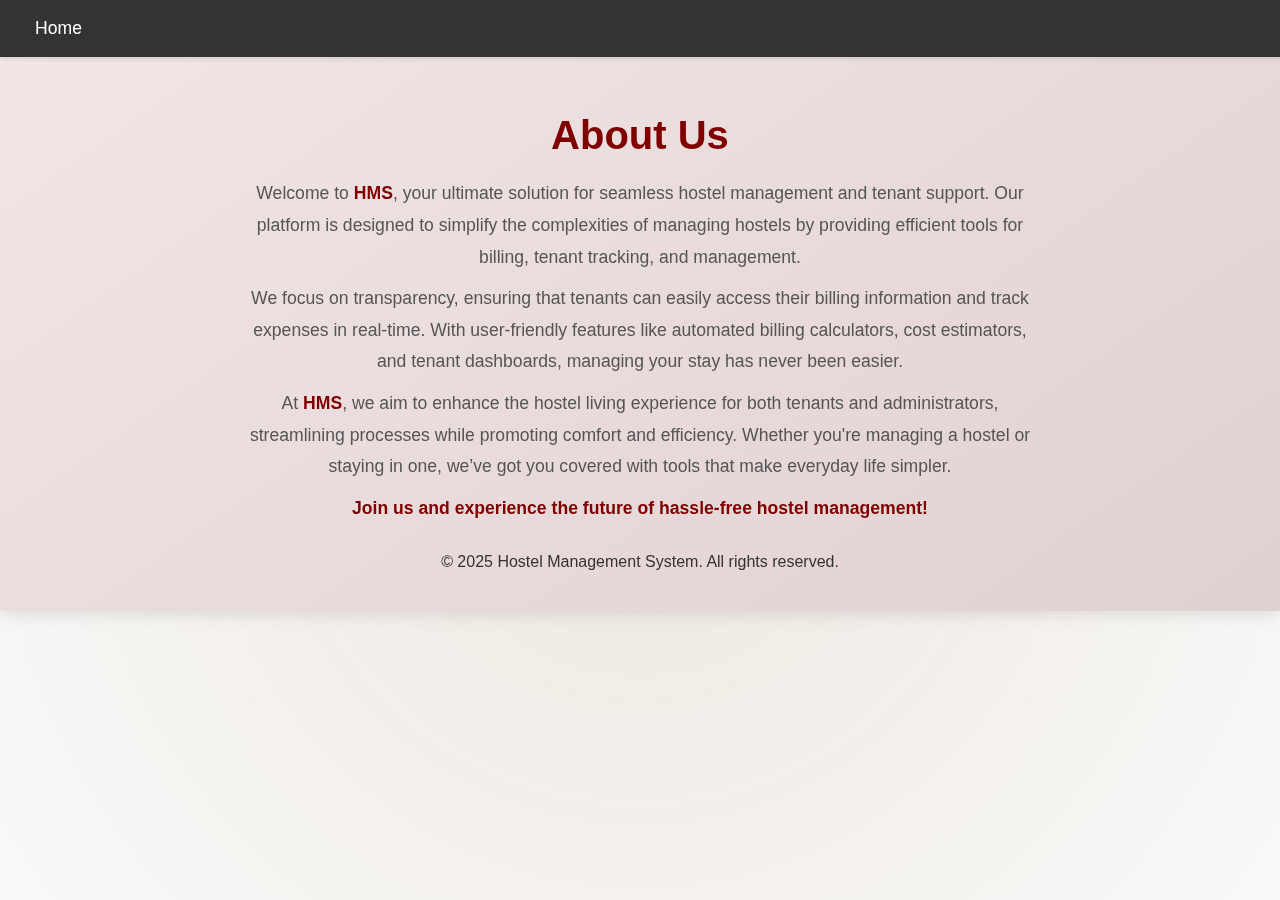
<file: about.html>
<!DOCTYPE html>
<html lang="en">
<head>
  <meta charset="UTF-8">
  <meta name="viewport" content="width=device-width, initial-scale=1.0">
  <title>Hostel Management System</title>
  <style>
    body {
      font-family: Arial, sans-serif;
      margin: 0;
      padding: 0;
      background-color: #f9f9f9;
      color: #333;
    }
    nav {
      background-color: #333;
      padding: 10px 20px;
      position: fixed;
      top: 0;
      width: 100%;
      z-index: 1000;
      box-shadow: 0 2px 4px rgba(0, 0, 0, 0.1);
    }
    nav a {
      color: #fff;
      text-decoration: none;
      font-size: 1.1rem;
      padding: 8px 15px;
      display: inline-block;
      transition: background-color 0.3s, color 0.3s;
    }
    nav a:hover {
      background-color: #555;
      border-radius: 5px;
    }
    #about {
      padding: 80px 20px 40px;
      background: linear-gradient(145deg, #f2e6e6, #e0d1d1); /* Subtle gradient */
      box-shadow: 0 4px 15px rgba(0, 0, 0, 0.1); /* Pop-up effect */
      text-align: center;
    }
    #about h2 {
      font-size: 2.5rem;
      color: #800000; /* Highlighted text color */
      margin-bottom: 20px;
    }
    #about p {
      font-size: 1.1rem;
      color: #555;
      line-height: 1.8;
      margin: 10px 0;
      max-width: 800px;
      margin-left: auto;
      margin-right: auto;
    }
    #about strong {
      color: #800000; /* Highlighted text color */
      font-weight: bold;
    }
    body::before {
      content: "";
      position: fixed;
      top: 0;
      left: 0;
      width: 100%;
      height: 100%;
      background: radial-gradient(circle, rgba(136, 80, 0, 0.1), rgba(255, 255, 255, 0));
      z-index: -1;
    }
  </style>
</head>
<body>
  <nav>
    <a href="index.html">Home</a>
  </nav>
  <section id="about">
    <h2>About Us</h2>
    <p>
      Welcome to <strong>HMS</strong>, your ultimate solution for seamless hostel management and tenant support. Our platform is designed to simplify the complexities of managing hostels by providing efficient tools for billing, tenant tracking, and management.
    </p>
    <p>
      We focus on transparency, ensuring that tenants can easily access their billing information and track expenses in real-time. With user-friendly features like automated billing calculators, cost estimators, and tenant dashboards, managing your stay has never been easier.
    </p>
    <p>
      At <strong>HMS</strong>, we aim to enhance the hostel living experience for both tenants and administrators, streamlining processes while promoting comfort and efficiency. Whether you're managing a hostel or staying in one, we’ve got you covered with tools that make everyday life simpler.
    </p>
    <p><strong>Join us and experience the future of hassle-free hostel management!</strong></p>
    <br/>

    <footer>
      &copy; 2025 Hostel Management System. All rights reserved.
    </footer>
  </section>
</body>
</html>
</file>
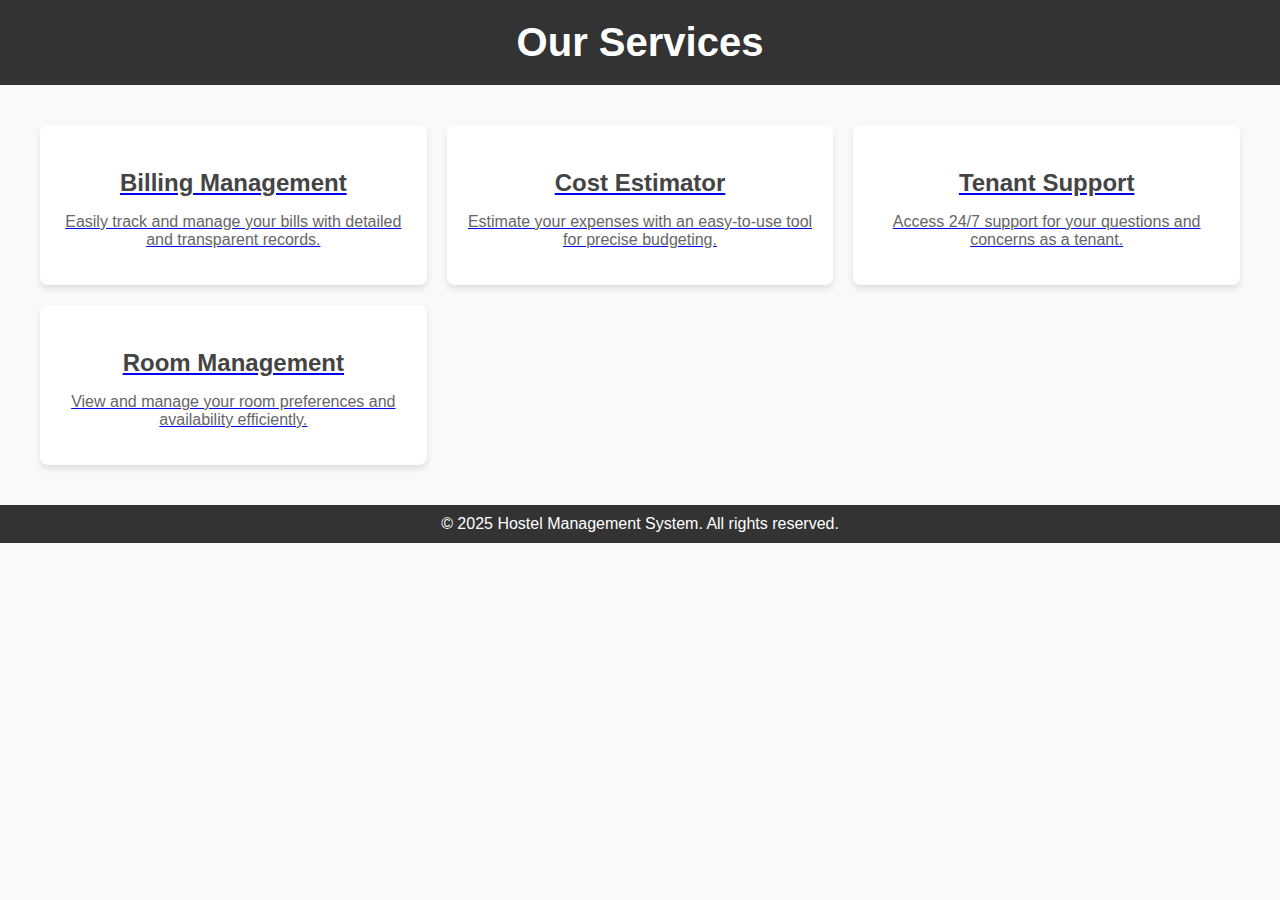
<file: services.html>
<!DOCTYPE html>
<html lang="en">
<head>
  <meta charset="UTF-8">
  <meta name="viewport" content="width=device-width, initial-scale=1.0">
  <title>Our Services</title>
  <style>
    body {
      font-family: Arial, sans-serif;
      margin: 0;
      padding: 0;
      background-color: #f9f9f9;
    }
    header {
      background-color: #333;
      color: white;
      padding: 20px 0;
      text-align: center;
    }
    h1 {
      margin: 0;
      font-size: 2.5rem;
    }
    section {
      padding: 40px 20px;
    }
    .services-container {
      max-width: 1200px;
      margin: auto;
      display: grid;
      grid-template-columns: repeat(auto-fit, minmax(300px, 1fr));
      gap: 20px;
    }
    .card {
      background-color: #fff;
      padding: 20px;
      border-radius: 8px;
      box-shadow: 0 4px 6px rgba(0, 0, 0, 0.1);
      text-align: center;
    }
    .card h3 {
      font-size: 1.5rem;
      margin-bottom: 10px;
      color: #444;
    }
    .card p {
      color: #666;
    }
    footer {
      background-color: #333;
      color: white;
      text-align: center;
      padding: 10px 0;
    }
  </style>
</head>
<body>
  <!-- Header -->
  <header>
    <h1>Our Services</h1>
  </header>

  <!-- Services Section -->
  <section>
    <div class="services-container">
      <!-- Service 1 -->
      <a href="services-section/billing-management.html" class="card">
        <h3>Billing Management</h3>
        <p>Easily track and manage your bills with detailed and transparent records.</p>
      </a>
      <!-- Service 2 -->
      <a href="cost-estimator.html" class="card">
        <h3>Cost Estimator</h3>
        <p>Estimate your expenses with an easy-to-use tool for precise budgeting.</p>
      </a>
      <!-- Service 3 -->
      <a href="services-section/support.html" class="card">
        <h3>Tenant Support</h3>
        <p>Access 24/7 support for your questions and concerns as a tenant.</p>
      </a>
      <!-- Service 4 -->
      <a href="room-management.html" class="card">
        <h3>Room Management</h3>
        <p>View and manage your room preferences and availability efficiently.</p>
      </a>
    </div>
  </section>

  <!-- Footer -->
  <footer>
    &copy; 2025 Hostel Management System. All rights reserved.
  </footer>
</body>
</html>
</file>
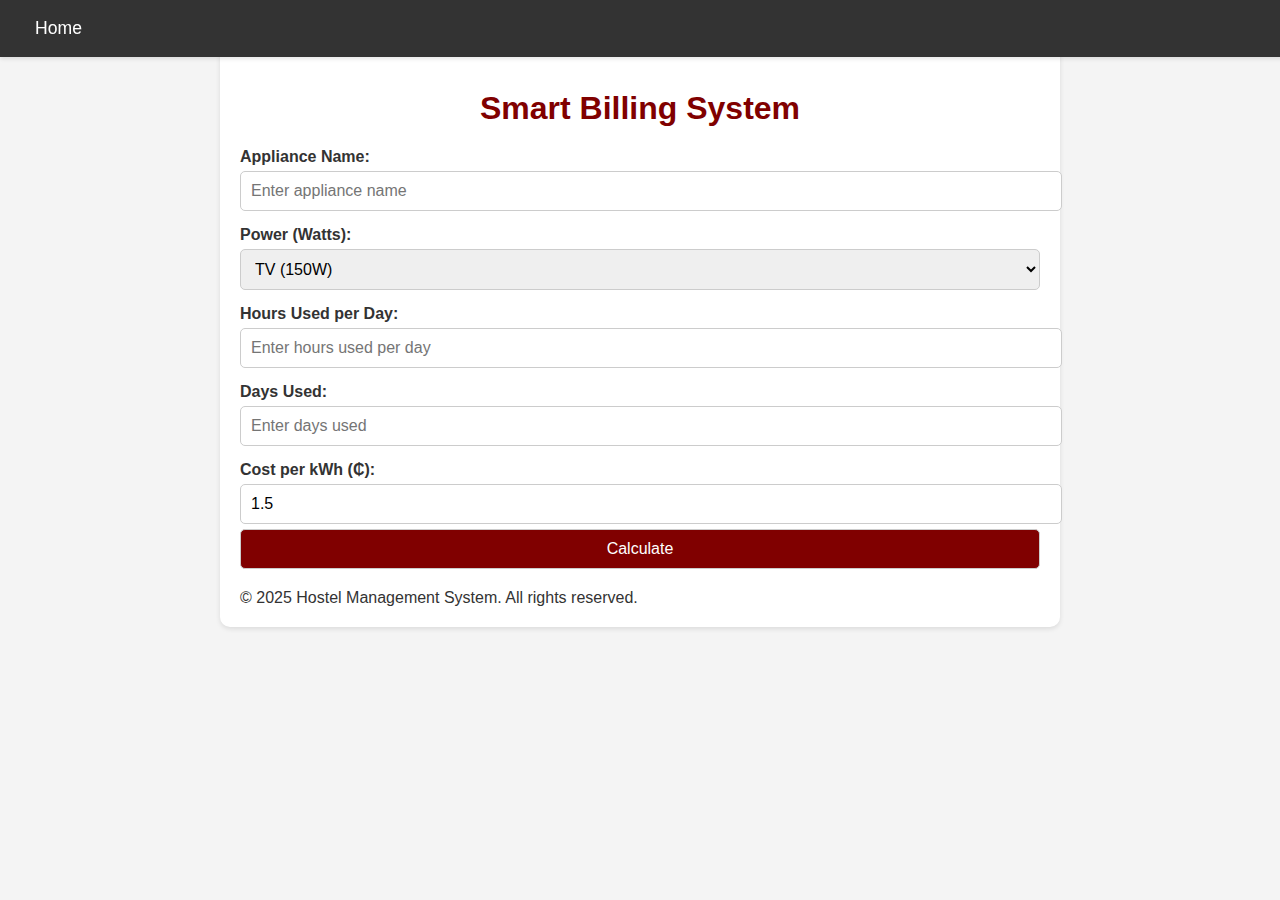
<file: smart-billing.html>
<!DOCTYPE html>
<html lang="en">
<head>
  <meta charset="UTF-8">
  <meta name="viewport" content="width=device-width, initial-scale=1.0">
  <title>Smart Billing System</title>
  <style>
    body {
      font-family: Arial, sans-serif;
      margin: 0;
      padding: 0;
      background-color: #f4f4f4;
      color: #333;
    }
    .container {
      max-width: 800px;
      margin: 20px auto;
      padding: 20px;
      background-color: #ffffff;
      border-radius: 10px;
      box-shadow: 0 2px 5px rgba(0, 0, 0, 0.1);
    }

    nav {
      background-color: #333;
      padding: 10px 20px;
      position: fixed;
      top: 0;
      width: 100%;
      z-index: 1000;
      box-shadow: 0 2px 4px rgba(0, 0, 0, 0.1);
    }
    nav a {
      color: #fff;
      text-decoration: none;
      font-size: 1.1rem;
      padding: 8px 15px;
      display: inline-block;
      transition: background-color 0.3s, color 0.3s;
    }
    nav a:hover {
      background-color: #555;
      border-radius: 5px;
    }

    h1 {
      text-align: center;
      color: #800000;
      margin-top: 50px;
    }

    label {
      font-weight: bold;
      display: block;
      margin-top: 15px;
    }
    input, select, button {
      width: 100%;
      padding: 10px;
      margin-top: 5px;
      border: 1px solid #ccc;
      border-radius: 5px;
      font-size: 16px;
    }
    button {
      background-color: #800000;
      color: white;
      cursor: pointer;
    }
    button:hover {
      background-color: #45a049;
    }
    .result {
      margin-top: 20px;
      font-size: 18px;
      color: #333;
      text-align: center;
    }
  </style>
</head>
<body>
  <nav>
    <a href="index.html">Home</a>
  </nav>

  <div class="container">
    <h1>Smart Billing System</h1>
    <form id="billingForm">
      <label for="applianceName">Appliance Name:</label>
      <input type="text" id="applianceName" placeholder="Enter appliance name" required>

      <label for="power">Power (Watts):</label>
      <select id="power">
        <option value="150">TV (150W)</option>
        <option value="300">Fridge (300W)</option>
        <option value="200">Fan (200W)</option>
        <option value="100">Light Bulb (100W)</option>
        <option value="custom">Custom</option>
      </select>
      <input type="number" id="customPower" placeholder="Enter custom power (W)" style="display: none;">

      <label for="hours">Hours Used per Day:</label>
      <input type="number" id="hours" placeholder="Enter hours used per day" required>

      <label for="days">Days Used:</label>
      <input type="number" id="days" placeholder="Enter days used" required>

      <label for="costPerKwh">Cost per kWh (₵):</label>
      <input type="number" id="costPerKwh" placeholder="Enter cost per kWh" value="1.5" required>

      <button type="button" onclick="calculateBill()">Calculate</button>
    </form>

    <div class="result" id="result">
      <!-- The result will be displayed here -->
    </div>
    <footer>
      &copy; 2025 Hostel Management System. All rights reserved.
    </footer>
  </div>

  <script>
    const powerDropdown = document.getElementById("power");
    const customPowerInput = document.getElementById("customPower");

    // Show custom power input when "Custom" is selected
    powerDropdown.addEventListener("change", () => {
      if (powerDropdown.value === "custom") {
        customPowerInput.style.display = "block";
      } else {
        customPowerInput.style.display = "none";
      }
    });

    function calculateBill() {
      const applianceName = document.getElementById("applianceName").value;
      let power = parseFloat(powerDropdown.value);
      if (powerDropdown.value === "custom") {
        power = parseFloat(customPowerInput.value);
      }

      const hours = parseFloat(document.getElementById("hours").value);
      const days = parseInt(document.getElementById("days").value);
      const costPerKwh = parseFloat(document.getElementById("costPerKwh").value);

      if (isNaN(power) || isNaN(hours) || isNaN(days) || isNaN(costPerKwh)) {
        document.getElementById("result").innerText = "Please fill out all fields correctly.";
        return;
      }

      // Calculate energy and bill
      const energyKwh = (power * hours * days) / 1000; // Convert to kWh
      const totalCost = energyKwh * costPerKwh;

      // Display the result
      document.getElementById("result").innerHTML = `
        <p><strong>Appliance:</strong> ${applianceName}</p>
        <p><strong>Energy Consumption:</strong> ${energyKwh.toFixed(2)} kWh</p>
        <p><strong>Total Cost:</strong> ₵${totalCost.toFixed(2)}</p>
      `;
    }
  </script>
</body>
</html>
</file>
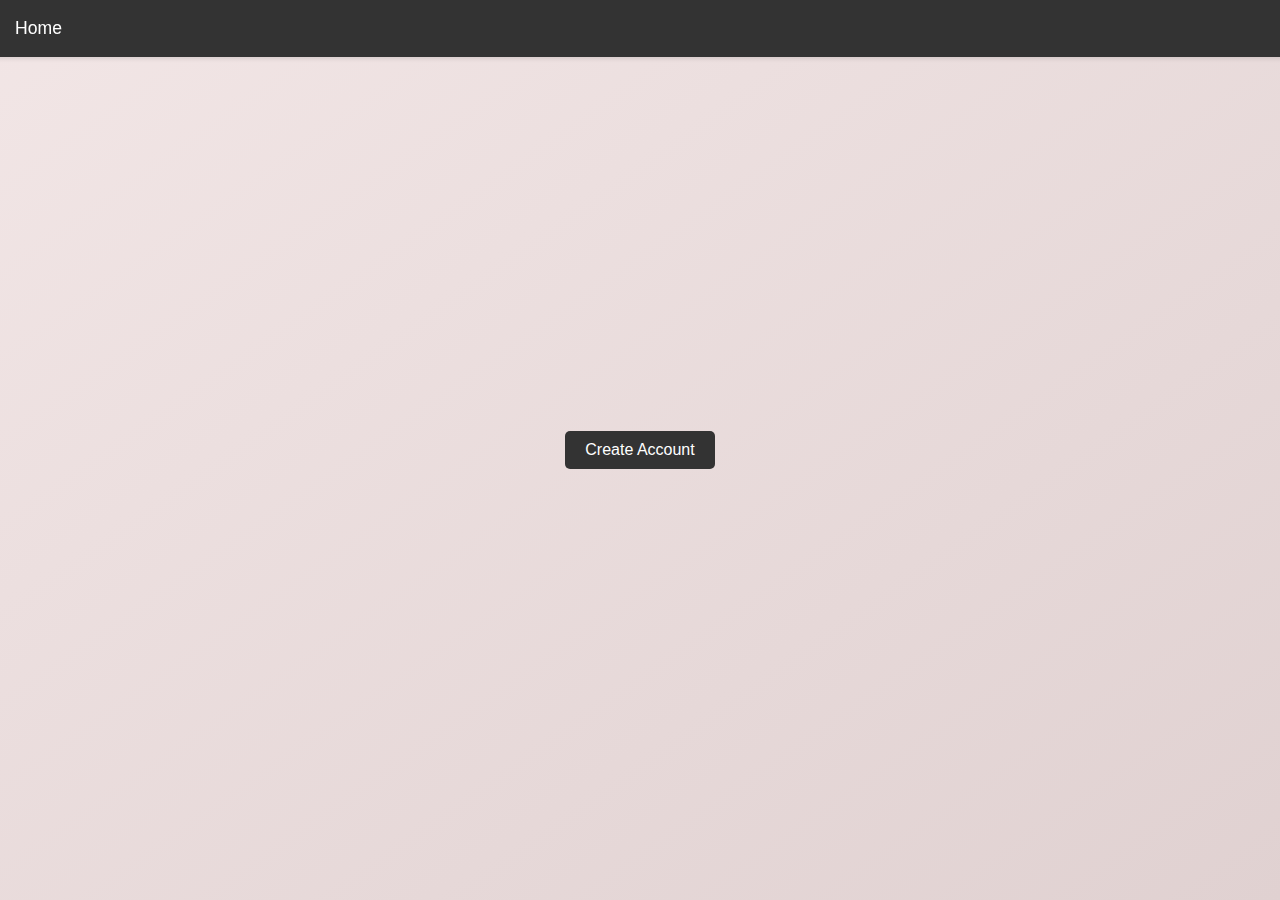
<file: account-info/account-creation.html>
<!DOCTYPE html>
<html lang="en">
<head>
  <meta charset="UTF-8">
  <meta name="viewport" content="width=device-width, initial-scale=1.0">
  <title>Account Section</title>
  <style>
    body {
      font-family: Arial, sans-serif;
      margin: 0;
      padding: 0;
      background: linear-gradient(145deg, #f2e6e6, #e0d1d1);
      display: flex;
      justify-content: center;
      align-items: center;
      height: 100vh;
    }
    .btn {
      padding: 10px 20px;
      background-color: #333;
      color: white;
      border: none;
      border-radius: 5px;
      cursor: pointer;
      font-size: 1rem;
    }
    .btn:hover {
      background-color: #0056b3;
    }
    .form-container {
      position: fixed;
      top: 50%;
      left: 50%;
      transform: translate(-50%, -50%);
      background: white;
      padding: 20px;
      border-radius: 8px;
      box-shadow: 0 4px 6px rgba(0, 0, 0, 0.1);
      display: none;
      flex-direction: column;
      gap: 15px;
      width: 300px;
    }
    .form-container label {
      font-weight: bold;
      color: #444;
    }
    .form-container input {
      padding: 10px;
      border: 1px solid #ccc;
      border-radius: 4px;
      font-size: 1rem;
      width: 100%;
      padding-left: 5px;
    }
    .form-container button {
      padding: 10px;
      background-color: #800000;
      color: white;
      border: none;
      border-radius: 5px;
      cursor: pointer;
      font-size: 1rem;
    }
    .form-container button:hover {
      background-color: #218838;
    }
    .close-btn {
      background-color: #dc3545;
      color: white;
    }
    .close-btn:hover {
      background-color: #c82333;
    }

    nav {
      background-color: #333;
      padding: 10px 20px;
      position: fixed;
      top: 0;
      width: 100%;
      z-index: 1000;
      box-shadow: 0 2px 4px rgba(0, 0, 0, 0.1);
    }
    nav a {
      color: #fff;
      text-decoration: none;
      font-size: 1.1rem;
      padding: 8px 15px;
      display: inline-block;
      transition: background-color 0.3s, color 0.3s;
    }
    nav a:hover {
      background-color: #555;
      border-radius: 5px;
    }
  </style>
</head>
<body>
  <nav>
    <a href="../index.html" id="home-nav">Home</a>
  </nav>

  <button class="btn" id="openFormBtn">Create Account</button>

  <div class="form-container" id="accountForm">
    <label for="username">Username</label>
    <input type="text" id="username" placeholder="Enter your username">
    
    <label for="email">Email</label>
    <input type="email" id="email" placeholder="Enter your email">
    
    <label for="password">Password</label>
    <input type="password" id="password" placeholder="Enter your password">
    
    <button type="submit">Submit</button>
    <button type="button" class="close-btn" id="closeFormBtn">Close</button>
  </div>

  <script>
    const openFormBtn = document.getElementById('openFormBtn');
    const closeFormBtn = document.getElementById('closeFormBtn');
    const accountForm = document.getElementById('accountForm');

    // Show the form when the "Create Account" button is clicked
    openFormBtn.addEventListener('click', () => {
      accountForm.style.display = 'flex';
    });

    // Hide the form when the "Close" button is clicked
    closeFormBtn.addEventListener('click', () => {
      accountForm.style.display = 'none';
    });
  </script>

</body>
</html>
</file>
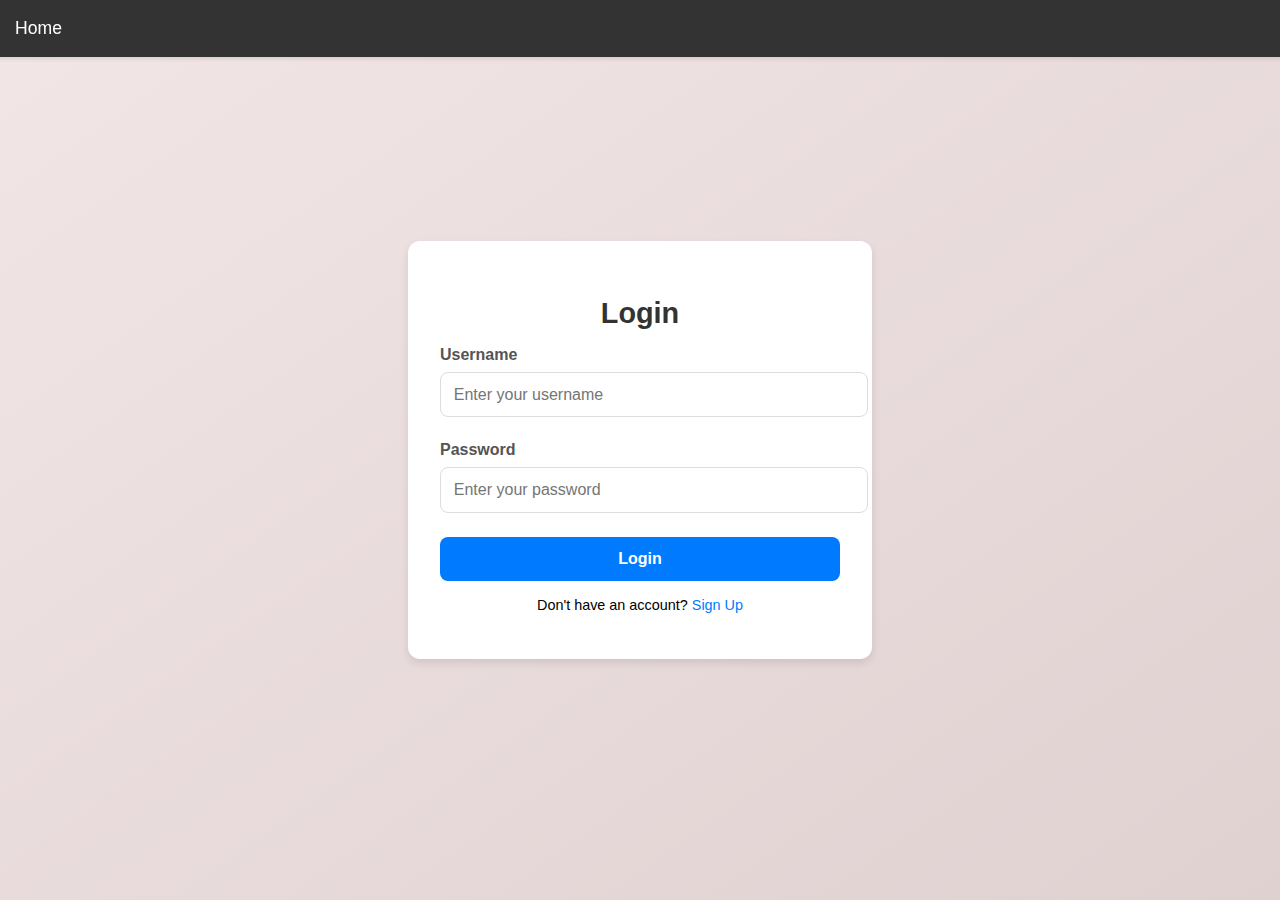
<file: account-info/login.html>
<!DOCTYPE html>
<html lang="en">
<head>
  <meta charset="UTF-8">
  <meta name="viewport" content="width=device-width, initial-scale=1.0">
  <title>Login Section</title>
  <style>
    /* CSS */
    body {
      font-family: Arial, sans-serif;
      margin: 0;
      padding: 0;
      display: flex;
      justify-content: center;
      align-items: center;
      height: 100vh;
      background: linear-gradient(145deg, #f2e6e6, #e0d1d1);
    }

    .login-container {
      display: flex;
      justify-content: center;
      align-items: center;
      width: 100%;
      height: 100%;
    }

    .login-box {
      background-color: #ffffff;
      padding: 2rem;
      border-radius: 12px;
      box-shadow: 0 4px 8px rgba(0, 0, 0, 0.1);
      max-width: 400px;
      width: 100%;
    }

    .login-title {
      font-size: 1.8rem;
      font-weight: bold;
      text-align: center;
      margin-bottom: 1rem;
      color: #333333;
    }

    .login-form .input-group {
      margin-bottom: 1.5rem;
    }

    .input-group label {
      display: block;
      margin-bottom: 0.5rem;
      font-weight: 600;
      color: #555555;
    }

    .input-group input {
      width: 100%;
      padding: 0.8rem;
      font-size: 1rem;
      border: 1px solid #ddd;
      border-radius: 8px;
    }

    .login-button {
      width: 100%;
      padding: 0.8rem;
      font-size: 1rem;
      font-weight: bold;
      color: #ffffff;
      background-color: #007bff;
      border: none;
      border-radius: 8px;
      cursor: pointer;
      transition: background-color 0.3s ease;
    }

    .login-button:hover {
      background-color: #0056b3;
    }

    .signup-text {
      margin-top: 1rem;
      text-align: center;
      font-size: 0.9rem;
    }

    .signup-text a {
      color: #007bff;
      text-decoration: none;
    }

    .signup-text a:hover {
      text-decoration: underline;
    }

    nav {
      background-color: #333;
      padding: 10px 20px;
      position: fixed;
      top: 0;
      width: 100%;
      z-index: 1000;
      box-shadow: 0 2px 4px rgba(0, 0, 0, 0.1);
    }
    nav a {
      color: #fff;
      text-decoration: none;
      font-size: 1.1rem;
      padding: 8px 15px;
      display: inline-block;
      transition: background-color 0.3s, color 0.3s;
    }
    nav a:hover {
      background-color: #555;
      border-radius: 5px;
    }
  </style>
</head>
<body>
  <nav>
    <a href="../index.html" id="home-nav">Home</a>
  </nav> 
  
  <section id="login-section" class="login-container">
    <div class="login-box">
      <h2 class="login-title">Login</h2>
      <form id="login-form" class="login-form">
        <div class="input-group">
          <label for="username">Username</label>
          <input type="text" id="username" placeholder="Enter your username" required>
        </div>
        <div class="input-group">
          <label for="password">Password</label>
          <input type="password" id="password" placeholder="Enter your password" required>
        </div>
        <button type="submit" class="login-button">Login</button>
      </form>
      <p class="signup-text">Don't have an account? <a href="account-creation.html">Sign Up</a></p>
    </div>
  </section>

  <script>
    // JavaScript
    document.getElementById('login-form').addEventListener('submit', function (event) {
      event.preventDefault(); // Prevent default form submission

      const username = document.getElementById('username').value.trim();
      const password = document.getElementById('password').value.trim();

      if (username === '' || password === '') {
        alert('Please fill in both fields.');
        return;
      }

      // Basic validation
      if (username === 'admin' && password === 'password123') {
        alert('Login successful!');
        // Redirect or perform other actions
      } else {
        alert('Invalid username or password.');
      }
    });
  </script>
</body>
</html>
</file>
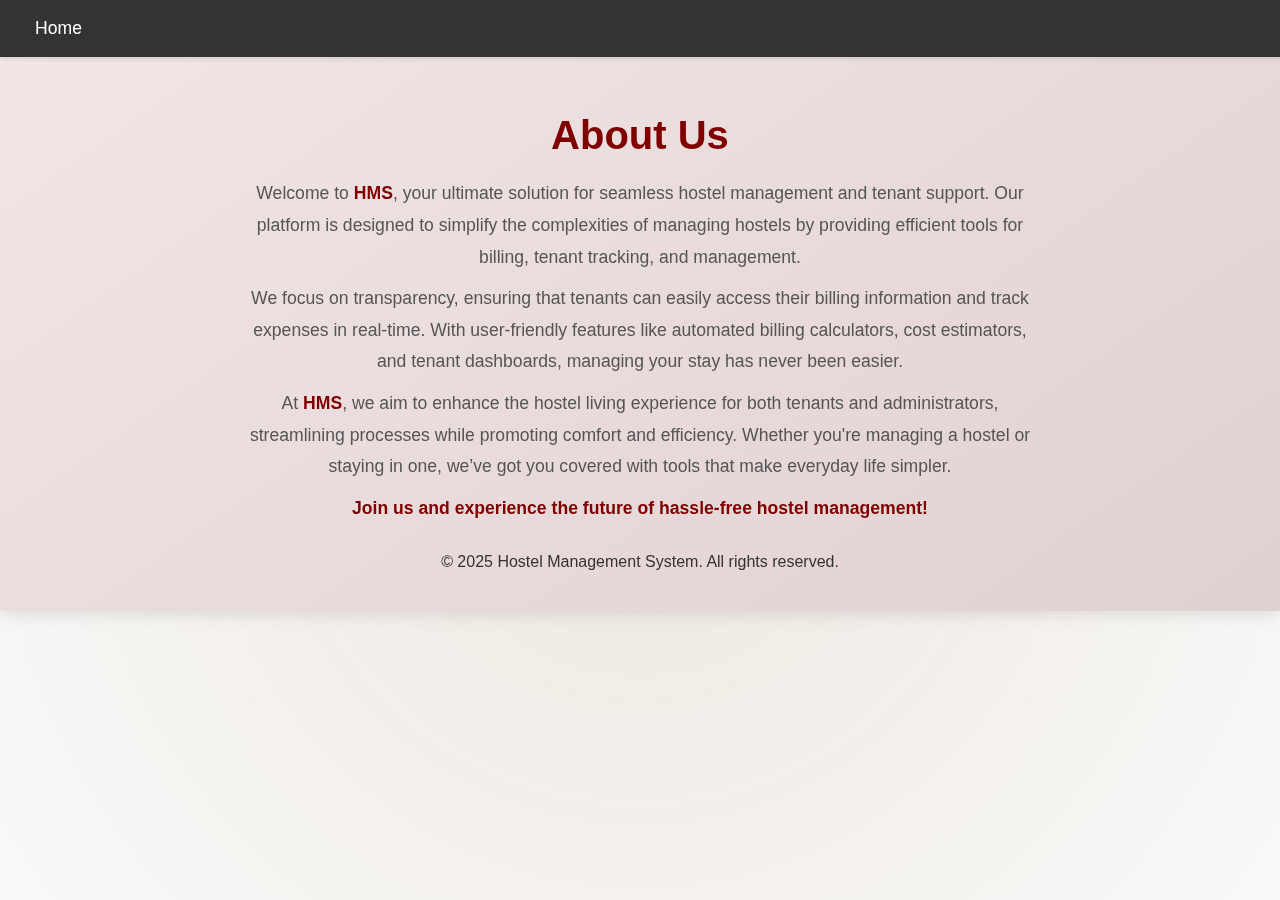
<file: html-nav/about.html>
<!DOCTYPE html>
<html lang="en">
<head>
  <meta charset="UTF-8">
  <meta name="viewport" content="width=device-width, initial-scale=1.0">
  <title>Hostel Management System</title>
  <style>
    body {
      font-family: Arial, sans-serif;
      margin: 0;
      padding: 0;
      background-color: #f9f9f9;
      color: #333;
    }
    nav {
      background-color: #333;
      padding: 10px 20px;
      position: fixed;
      top: 0;
      width: 100%;
      z-index: 1000;
      box-shadow: 0 2px 4px rgba(0, 0, 0, 0.1);
    }
    nav a {
      color: #fff;
      text-decoration: none;
      font-size: 1.1rem;
      padding: 8px 15px;
      display: inline-block;
      transition: background-color 0.3s, color 0.3s;
    }
    nav a:hover {
      background-color: #555;
      border-radius: 5px;
    }
    #about {
      padding: 80px 20px 40px;
      background: linear-gradient(145deg, #f2e6e6, #e0d1d1); /* Subtle gradient */
      box-shadow: 0 4px 15px rgba(0, 0, 0, 0.1); /* Pop-up effect */
      text-align: center;
    }
    #about h2 {
      font-size: 2.5rem;
      color: #800000; /* Highlighted text color */
      margin-bottom: 20px;
    }
    #about p {
      font-size: 1.1rem;
      color: #555;
      line-height: 1.8;
      margin: 10px 0;
      max-width: 800px;
      margin-left: auto;
      margin-right: auto;
    }
    #about strong {
      color: #800000; /* Highlighted text color */
      font-weight: bold;
    }
    body::before {
      content: "";
      position: fixed;
      top: 0;
      left: 0;
      width: 100%;
      height: 100%;
      background: radial-gradient(circle, rgba(136, 80, 0, 0.1), rgba(255, 255, 255, 0));
      z-index: -1;
    }
  </style>
</head>
<body>
  <nav>
    <a href="../index.html">Home</a>
  </nav>
  <section id="about">
    <h2>About Us</h2>
    <p>
      Welcome to <strong>HMS</strong>, your ultimate solution for seamless hostel management and tenant support. Our platform is designed to simplify the complexities of managing hostels by providing efficient tools for billing, tenant tracking, and management.
    </p>
    <p>
      We focus on transparency, ensuring that tenants can easily access their billing information and track expenses in real-time. With user-friendly features like automated billing calculators, cost estimators, and tenant dashboards, managing your stay has never been easier.
    </p>
    <p>
      At <strong>HMS</strong>, we aim to enhance the hostel living experience for both tenants and administrators, streamlining processes while promoting comfort and efficiency. Whether you're managing a hostel or staying in one, we’ve got you covered with tools that make everyday life simpler.
    </p>
    <p><strong>Join us and experience the future of hassle-free hostel management!</strong></p>
    <br/>

    <footer>
      &copy; 2025 Hostel Management System. All rights reserved.
    </footer>
  </section>
</body>
</html>
</file>
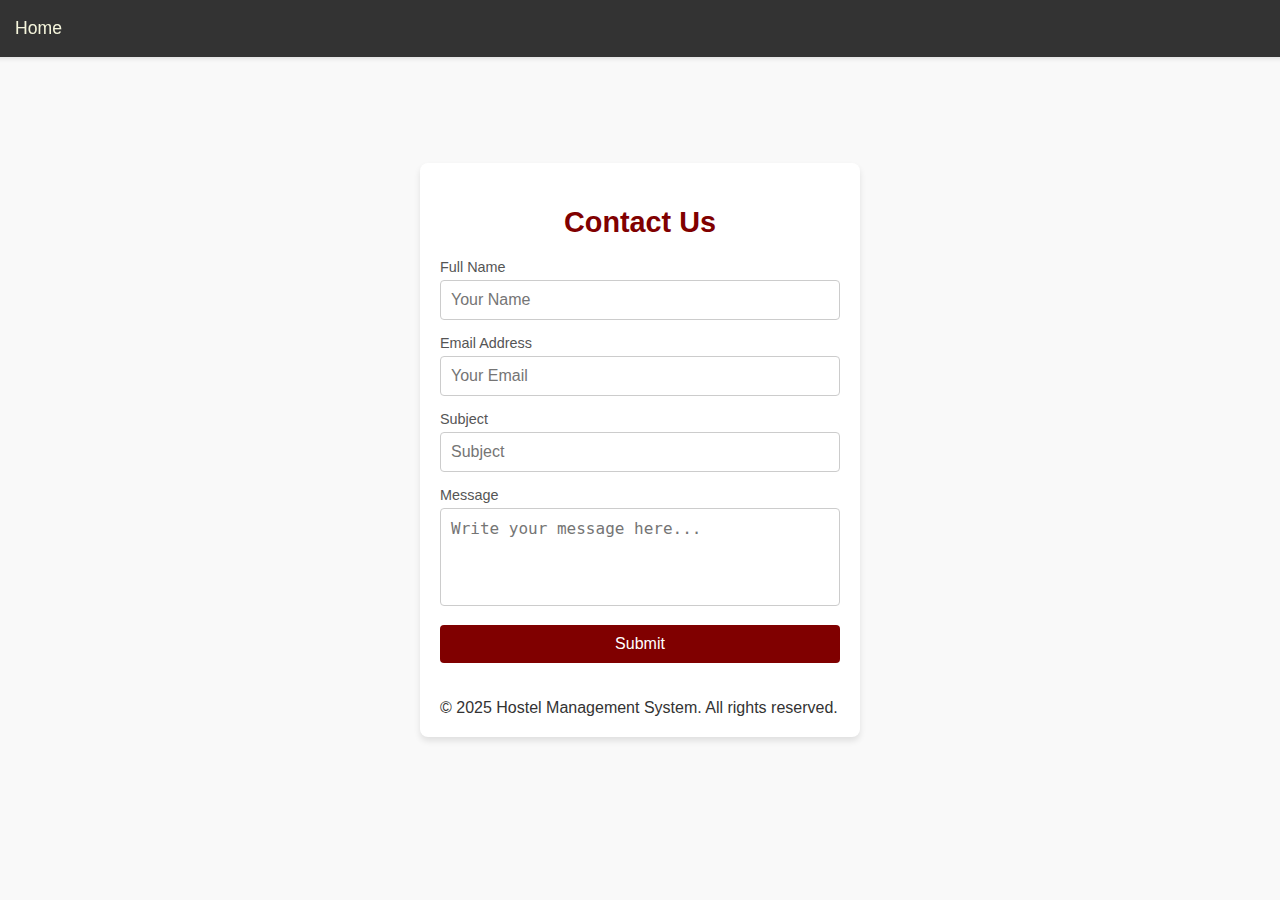
<file: html-nav/contact.html>
<!DOCTYPE html>
<html lang="en">
<head>
  <meta charset="UTF-8">
  <meta name="viewport" content="width=device-width, initial-scale=1.0">
  <title>Contact Form</title>
  <style>
    body {
      font-family: Arial, sans-serif;
      background-color: #f9f9f9;
      color: #333;
      margin: 0;
      padding: 0;
      display: flex;
      justify-content: center;
      align-items: center;
      min-height: 100vh;
    }

    nav {
      background-color: #333;
      padding: 10px 20px;
      position: fixed;
      top: 0;
      width: 100%;
      z-index: 1000;
      box-shadow: 0 2px 4px rgba(0, 0, 0, 0.1);
    }
    nav a {
      color: #fff;
      text-decoration: none;
      font-size: 1.1rem;
      padding: 8px 15px;
      display: inline-block;
      transition: background-color 0.3s, color 0.3s;
    }
    nav a:hover {
      background-color: #555;
      border-radius: 5px;
    }

    #home-nav{
      color: beige;
    }

    .form-container {
      background-color: #ffffff;
      padding: 20px;
      border-radius: 8px;
      box-shadow: 0 4px 6px rgba(0, 0, 0, 0.1);
      width: 100%;
      max-width: 400px;
    }

    .spot-colour{
     color: #800000;
    }

    .background-color{
     background-color: #800000;
    }

    h2 {
      text-align: center;
      font-size: 1.8rem;
      color: #333;
      margin-bottom: 20px;
    }

    .form-group {
      margin-bottom: 15px;
    }

    label {
      display: block;
      font-size: 0.9rem;
      color: #555;
      margin-bottom: 5px;
    }

    input,
    textarea {
      width: 100%;
      padding: 10px;
      border: 1px solid #ccc;
      border-radius: 4px;
      font-size: 1rem;
      box-sizing: border-box;
    }

    textarea {
      resize: none;
    }

    button {
      width: 100%;
      padding: 10px;
      background-color: #007bff;
      color: white;
      font-size: 1rem;
      border: none;
      border-radius: 4px;
      cursor: pointer;
      transition: background-color 0.3s ease;
    }

    button:hover {
      background-color: #0056b3;
    }
  </style>
</head>

<body>
  <nav>
    <a href="../index.html" id="home-nav">Home</a>
  </nav>
  <div class="form-container">
    <h2 class="spot-colour">Contact Us</h2>
    <form action="#" method="POST">
      <!-- Name Field -->
      <div class="form-group">
        <label for="name">Full Name</label>
        <input type="text" id="name" name="name" placeholder="Your Name">
      </div>
      
      <!-- Email Field -->
      <div class="form-group">
        <label for="email">Email Address</label>
        <input type="email" id="email" name="email" placeholder="Your Email">
      </div>
      
      <!-- Subject Field -->
      <div class="form-group">
        <label for="subject">Subject</label>
        <input type="text" id="subject" name="subject" placeholder="Subject">
      </div>
      
      <!-- Message Field -->
      <div class="form-group">
        <label for="message">Message</label>
        <textarea id="message" name="message" rows="4" placeholder="Write your message here..."></textarea>
      </div>
      
      <!-- Submit Button -->
      <button class="background-color" type="submit">Submit</button>
    </form>
     <br/>
     <br/>
    <footer>
      &copy; 2025 Hostel Management System. All rights reserved.
    </footer>
  </div>
</body>
</html>
</file>
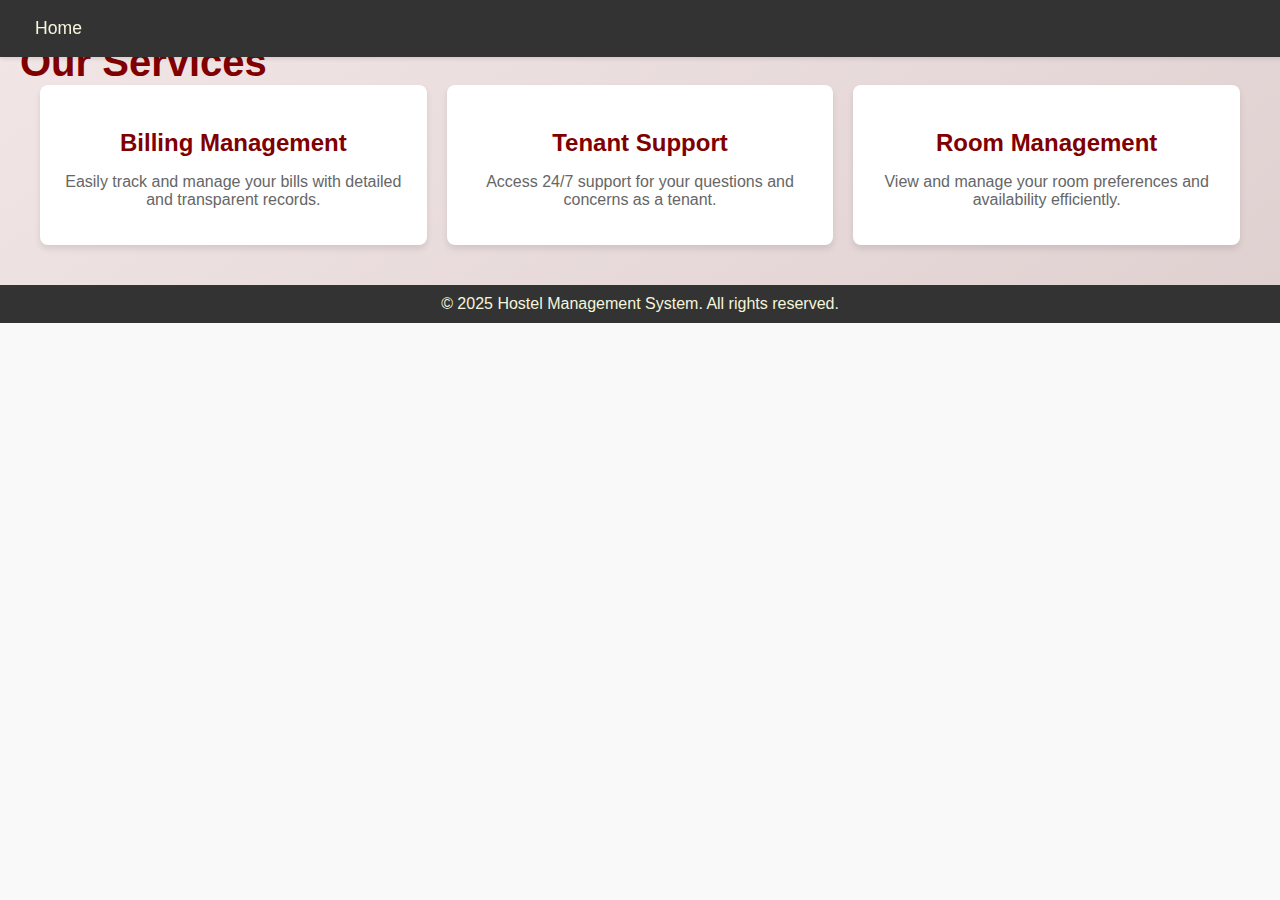
<file: html-nav/services.html>
<!DOCTYPE html>
<html lang="en">
<head>
  <meta charset="UTF-8">
  <meta name="viewport" content="width=device-width, initial-scale=1.0">
  <title>Our Services</title>
  <style>
    body {
      font-family: Arial, sans-serif;
      margin: 0;
      padding: 0;
      background-color: #f9f9f9;
    }
    header {
      background-color: #333;
      color: white;
      padding: 20px 0;
      text-align: center;
    }
    h1 {
      margin: 0;
      font-size: 2.5rem;
    }
    section {
      padding: 40px 20px;
      background: linear-gradient(145deg, #f2e6e6, #e0d1d1);
    }
    .services-container {
      max-width: 1200px;
      margin: auto;
      display: grid;
      grid-template-columns: repeat(auto-fit, minmax(300px, 1fr));
      gap: 20px;
    }
    .card {
      background-color: #fff;
      text-decoration: none;
      padding: 20px;
      border-radius: 8px;
      box-shadow: 0 4px 6px #0000001a;
      text-align: center;
    }
    .card h3 {
      font-size: 1.5rem;
      margin-bottom: 10px;
      color: #800000;
    }
    .card p {
      color: #666;
    }
    footer {
      background-color: #333;
      color: white;
      text-align: center;
      padding: 10px 0;
    }

    #home-nav{
      color: beige;
    }

    .services-topic{
     color: #800000;
    }

    nav {
      background-color: #333;
      padding: 10px 20px;
      position: fixed;
      top: 0;
      width: 100%;
      z-index: 1000;
      box-shadow: 0 2px 4px rgba(0, 0, 0, 0.1);
    }
    nav a {
      color: #fff;
      text-decoration: none;
      font-size: 1.1rem;
      padding: 8px 15px;
      display: inline-block;
      transition: background-color 0.3s, color 0.3s;
    }
    nav a:hover {
      background-color: #555;
      border-radius: 5px;
    }

  </style>
</head>
<body>
  <nav>
    <a href="../index.html" id="home-nav">Home</a>
  </nav>

  <section class="mt-90">
    <h1 class="services-topic text-center mt-90">Our Services</h1>
    <div class="services-container">
      <!-- Service 1 -->
      <a href="../services-section/billing-management.html" class="card">
        <h3>Billing Management</h3>
        <p>Easily track and manage your bills with detailed and transparent records.</p>
      </a>
      <!-- Service 2-->
      <a href="../services-section/support.html" class="card">
        <h3>Tenant Support</h3>
        <p>Access 24/7 support for your questions and concerns as a tenant.</p>
      </a>
      <!-- Service 3-->
      <a href="../services-section/room-management.html" class="card">
        <h3>Room Management</h3>
        <p>View and manage your room preferences and availability efficiently.</p>
      </a>
    </div>
  </section>

  <!-- Footer -->
  <footer id="home-nav">
    &copy; 2025 Hostel Management System. All rights reserved.
  </footer>
</body>
</html>
</file>
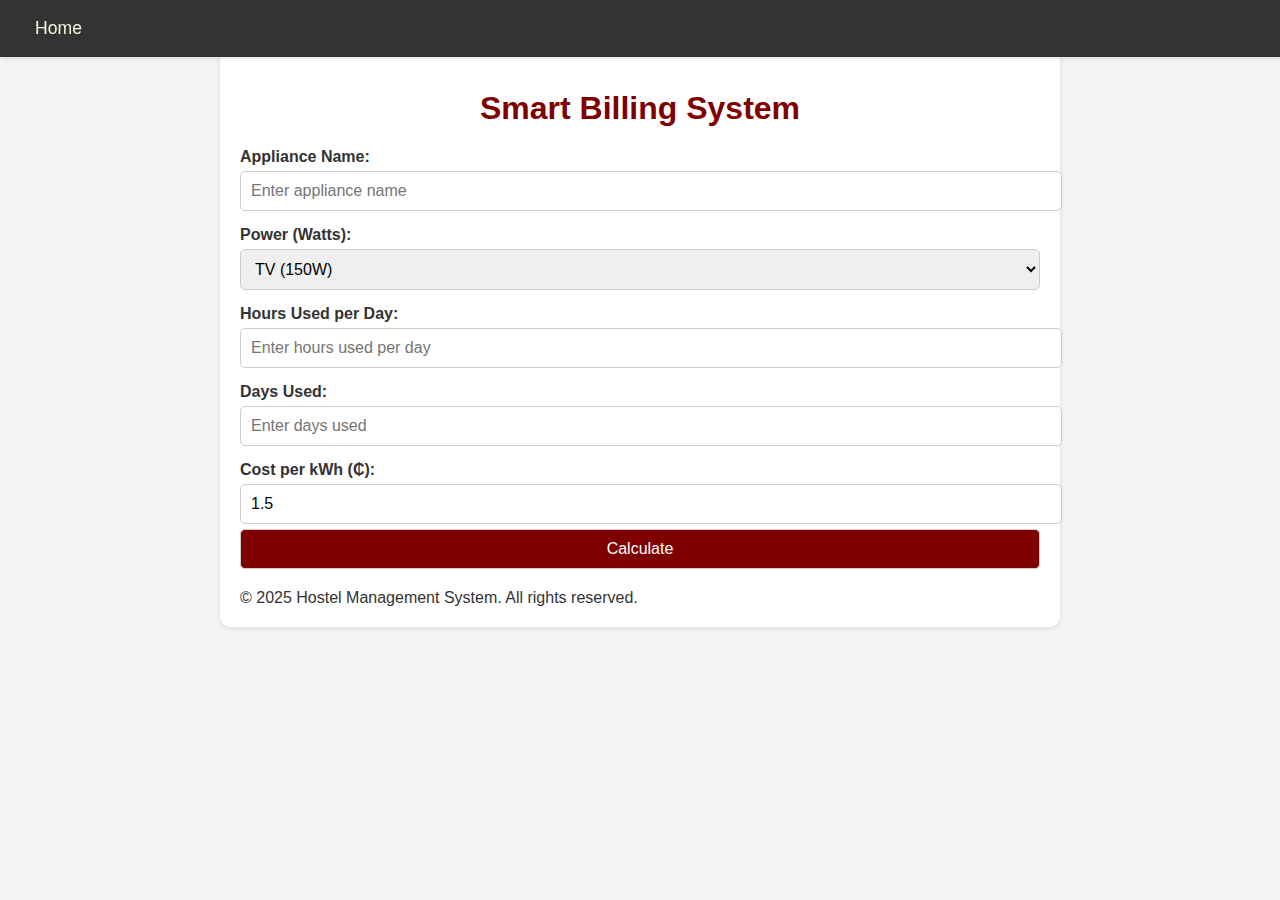
<file: html-nav/smart-billing.html>
<!DOCTYPE html>
<html lang="en">
<head>
  <meta charset="UTF-8">
  <meta name="viewport" content="width=device-width, initial-scale=1.0">
  <title>Smart Billing System</title>
  <style>
    body {
      font-family: Arial, sans-serif;
      margin: 0;
      padding: 0;
      background-color: #f4f4f4;
      color: #333;
    }
    .container {
      max-width: 800px;
      margin: 20px auto;
      padding: 20px;
      background-color: #ffffff;
      border-radius: 10px;
      box-shadow: 0 2px 5px rgba(0, 0, 0, 0.1);
    }

    nav {
      background-color: #333;
      padding: 10px 20px;
      position: fixed;
      top: 0;
      width: 100%;
      z-index: 1000;
      box-shadow: 0 2px 4px rgba(0, 0, 0, 0.1);
    }
    nav a {
      color: #fff;
      text-decoration: none;
      font-size: 1.1rem;
      padding: 8px 15px;
      display: inline-block;
      transition: background-color 0.3s, color 0.3s;
    }
    nav a:hover {
      background-color: #555;
      border-radius: 5px;
    }

    h1 {
      text-align: center;
      color: #800000;
      margin-top: 50px;
    }

    label {
      font-weight: bold;
      display: block;
      margin-top: 15px;
    }
    input, select, button {
      width: 100%;
      padding: 10px;
      margin-top: 5px;
      border: 1px solid #ccc;
      border-radius: 5px;
      font-size: 16px;
    }
    button {
      background-color: #800000;
      color: white;
      cursor: pointer;
    }
    button:hover {
      background-color: #45a049;
    }
    .result {
      margin-top: 20px;
      font-size: 18px;
      color: #333;
      text-align: center;
    }

    #home-nav{
      color: beige;
    }

  </style>
</head>
<body>
  <nav>
    <a href="../index.html" id="home-nav">Home</a>
  </nav>

  <div class="container">
    <h1>Smart Billing System</h1>
    <form id="billingForm">
      <label for="applianceName">Appliance Name:</label>
      <input type="text" id="applianceName" placeholder="Enter appliance name" required>

      <label for="power">Power (Watts):</label>
      <select id="power">
        <option value="150">TV (150W)</option>
        <option value="300">Fridge (300W)</option>
        <option value="200">Fan (200W)</option>
        <option value="100">Light Bulb (100W)</option>
        <option value="custom">Custom</option>
      </select>
      <input type="number" id="customPower" placeholder="Enter custom power (W)" style="display: none;">

      <label for="hours">Hours Used per Day:</label>
      <input type="number" id="hours" placeholder="Enter hours used per day" required>

      <label for="days">Days Used:</label>
      <input type="number" id="days" placeholder="Enter days used" required>

      <label for="costPerKwh">Cost per kWh (₵):</label>
      <input type="number" id="costPerKwh" placeholder="Enter cost per kWh" value="1.5" required>

      <button type="button" onclick="calculateBill()">Calculate</button>
    </form>

    <div class="result" id="result">
      <!-- The result will be displayed here -->
    </div>
    <footer>
      &copy; 2025 Hostel Management System. All rights reserved.
    </footer>
  </div>

  <script>
    const powerDropdown = document.getElementById("power");
    const customPowerInput = document.getElementById("customPower");

    // Show custom power input when "Custom" is selected
    powerDropdown.addEventListener("change", () => {
      if (powerDropdown.value === "custom") {
        customPowerInput.style.display = "block";
      } else {
        customPowerInput.style.display = "none";
      }
    });

    function calculateBill() {
      const applianceName = document.getElementById("applianceName").value;
      let power = parseFloat(powerDropdown.value);
      if (powerDropdown.value === "custom") {
        power = parseFloat(customPowerInput.value);
      }

      const hours = parseFloat(document.getElementById("hours").value);
      const days = parseInt(document.getElementById("days").value);
      const costPerKwh = parseFloat(document.getElementById("costPerKwh").value);

      if (isNaN(power) || isNaN(hours) || isNaN(days) || isNaN(costPerKwh)) {
        document.getElementById("result").innerText = "Please fill out all fields correctly.";
        return;
      }

      // Calculate energy and bill
      const energyKwh = (power * hours * days) / 1000; // Convert to kWh
      const totalCost = energyKwh * costPerKwh;

      // Display the result
      document.getElementById("result").innerHTML = `
        <p><strong>Appliance:</strong> ${applianceName}</p>
        <p><strong>Energy Consumption:</strong> ${energyKwh.toFixed(2)} kWh</p>
        <p><strong>Total Cost:</strong> ₵${totalCost.toFixed(2)}</p>
      `;
    }
  </script>
</body>
</html>
</file>
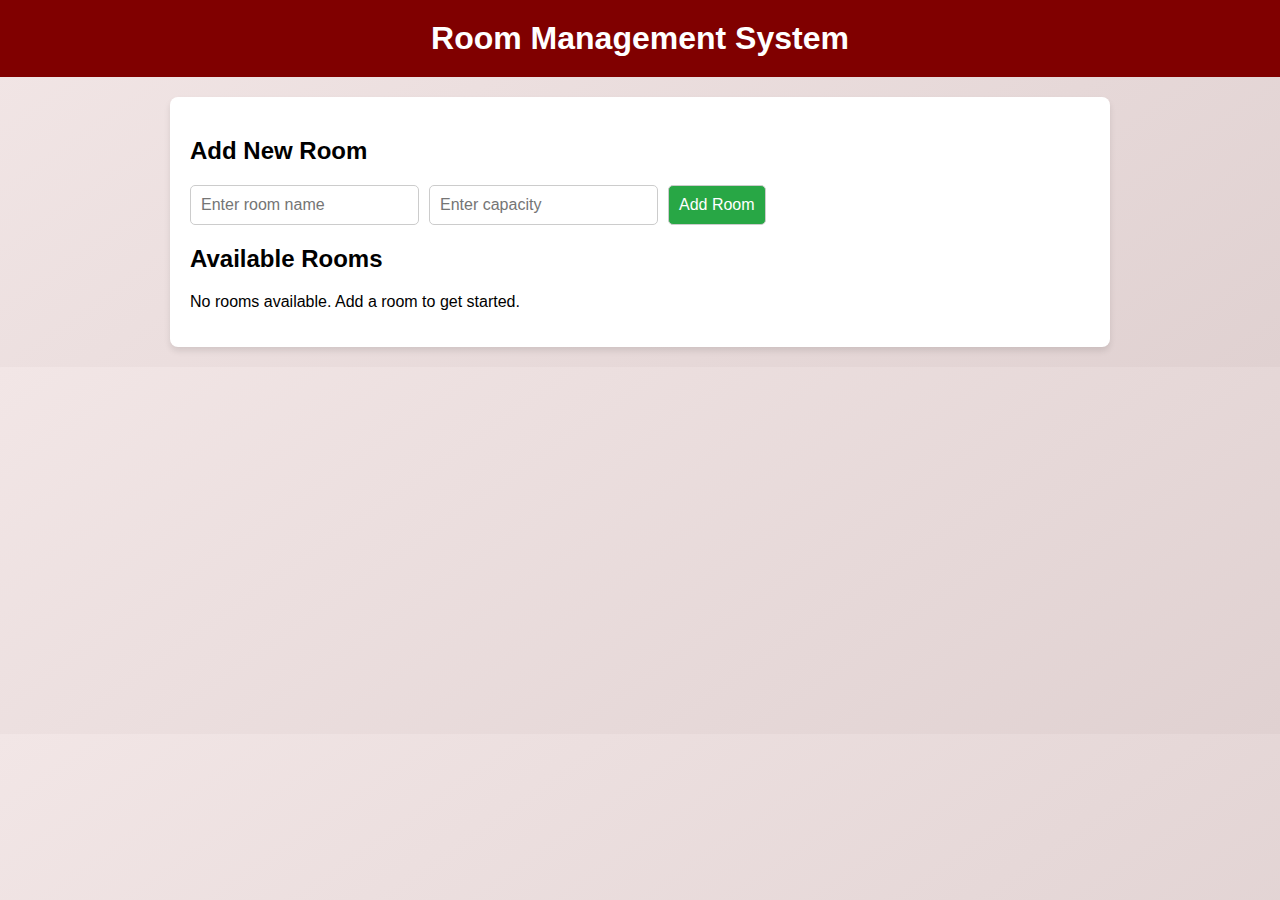
<file: services-section/room-management.html>
<!DOCTYPE html>
<html lang="en">
<head>
  <meta charset="UTF-8">
  <meta name="viewport" content="width=device-width, initial-scale=1.0">
  <title>Room Management System</title>
  <style>
    body {
      font-family: Arial, sans-serif;
      margin: 0;
      padding: 0;
      background: linear-gradient(145deg, #f2e6e6, #e0d1d1);
    }
    header {
      background-color: #800000;
      color: white;
      padding: 20px;
      text-align: center;
    }
    header h1 {
      margin: 0;
    }
    .container {
      max-width: 900px;
      margin: 20px auto;
      background: white;
      padding: 20px;
      border-radius: 8px;
      box-shadow: 0 4px 6px rgba(0, 0, 0, 0.1);
    }
    .room-list {
      margin-top: 20px;
    }
    .room {
      display: flex;
      justify-content: space-between;
      align-items: center;
      padding: 10px;
      border: 1px solid #ccc;
      border-radius: 5px;
      margin-bottom: 10px;
    }
    .room h3 {
      margin: 0;
      color: #444;
    }
    .room button {
      background-color: #dc3545;
      color: white;
      border: none;
      border-radius: 5px;
      padding: 5px 10px;
      cursor: pointer;
    }
    .room button:hover {
      background-color: #c82333;
    }
    form {
      display: flex;
      flex-wrap: wrap;
      gap: 10px;
    }
    form input,
    form button {
      padding: 10px;
      border: 1px solid #ccc;
      border-radius: 5px;
      font-size: 1rem;
    }
    form button {
      background-color: #28a745;
      color: white;
      cursor: pointer;
    }
    form button:hover {
      background-color: #218838;
    }
  </style>
</head>
<body>

<header>
  <h1>Room Management System</h1>
</header>

<div class="container">
  <h2>Add New Room</h2>
  <form id="roomForm">
    <input type="text" id="roomName" placeholder="Enter room name" required>
    <input type="text" id="roomCapacity" placeholder="Enter capacity" required>
    <button type="submit">Add Room</button>
  </form>

  <h2>Available Rooms</h2>
  <div class="room-list" id="roomList">
    <p>No rooms available. Add a room to get started.</p>
  </div>
</div>

<script>
  const roomForm = document.getElementById('roomForm');
  const roomList = document.getElementById('roomList');

  // Handle form submission
  roomForm.addEventListener('submit', (e) => {
    e.preventDefault();

    const roomName = document.getElementById('roomName').value.trim();
    const roomCapacity = document.getElementById('roomCapacity').value.trim();

    if (roomName === '' || roomCapacity === '') {
      alert('Please fill out both fields!');
      return;
    }

    // Create a new room
    const roomDiv = document.createElement('div');
    roomDiv.className = 'room';

    const roomDetails = document.createElement('h3');
    roomDetails.textContent = `${roomName} (Capacity: ${roomCapacity})`;

    const deleteButton = document.createElement('button');
    deleteButton.textContent = 'Remove';
    deleteButton.addEventListener('click', () => {
      roomDiv.remove();
      if (roomList.children.length === 0) {
        roomList.innerHTML = '<p>No rooms available. Add a room to get started.</p>';
      }
    });

    roomDiv.appendChild(roomDetails);
    roomDiv.appendChild(deleteButton);

    // Add room to list
    if (roomList.children[0] && roomList.children[0].tagName === 'P') {
      roomList.innerHTML = '';
    }
    roomList.appendChild(roomDiv);

    // Clear the form
    roomForm.reset();
  });
</script>

</body>
</html>
</file>
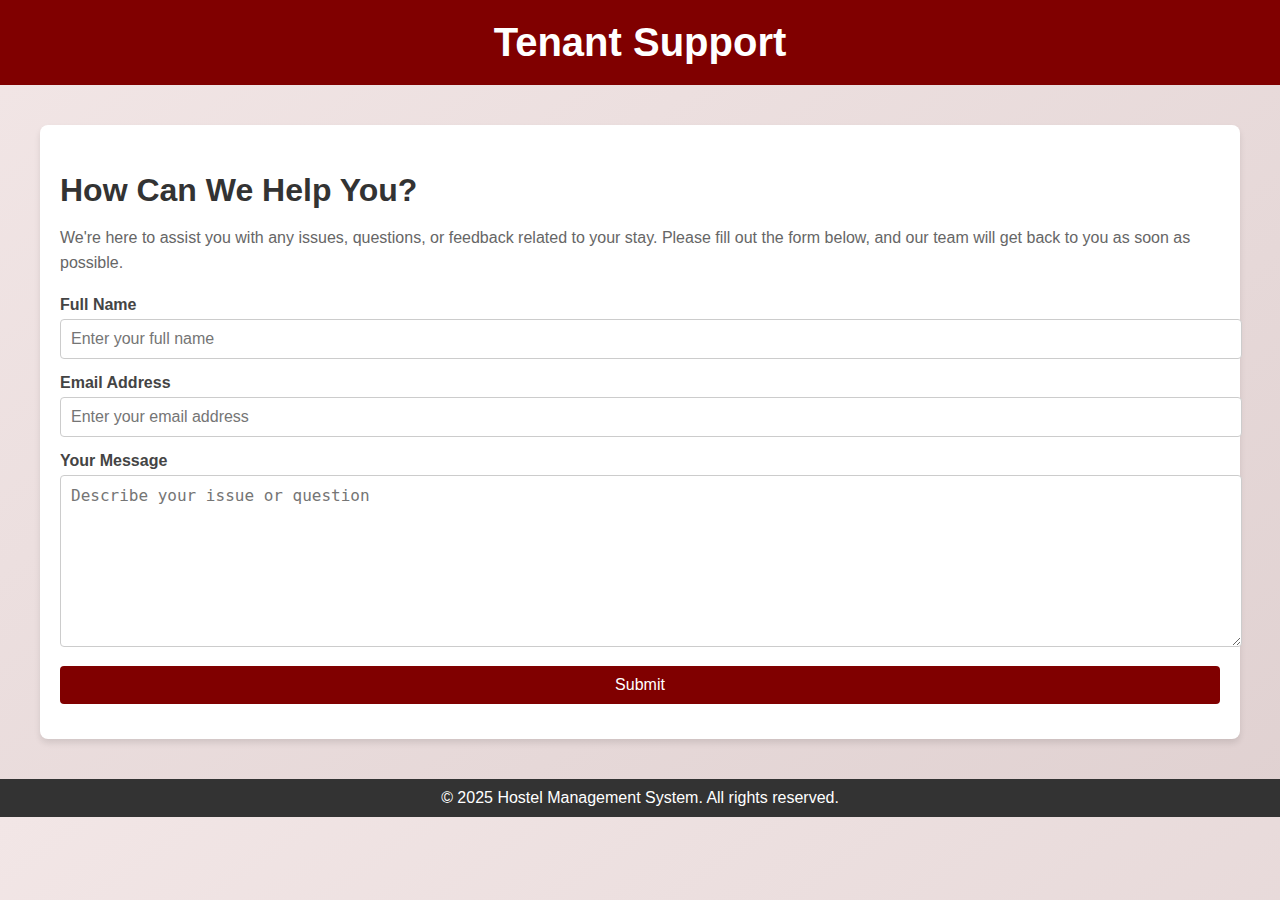
<file: services-section/support.html>
<!DOCTYPE html>
<html lang="en">
<head>
  <meta charset="UTF-8">
  <meta name="viewport" content="width=device-width, initial-scale=1.0">
  <title>Tenant Support</title>
  <style>
    body {
      font-family: Arial, sans-serif;
      margin: 0;
      padding: 0;
      background: linear-gradient(145deg, #f2e6e6, #e0d1d1);;
    }
    header {
      background-color: #800000;
      color: white;
      padding: 20px 0;
      text-align: center;
    }
    h1 {
      margin: 0;
      font-size: 2.5rem;
    }
    section {
      padding: 40px 20px;
      max-width: 1200px;
      margin: auto;
    }
    .support-container {
      background-color: #fff;
      border-radius: 8px;
      box-shadow: 0 4px 6px rgba(0, 0, 0, 0.1);
      padding: 20px;
    }
    .support-container h2 {
      color: #333;
      font-size: 2rem;
      margin-bottom: 10px;
    }
    .support-container p {
      color: #666;
      line-height: 1.6;
    }
    .support-form {
      margin-top: 20px;
    }
    .support-form label {
      display: block;
      margin-bottom: 5px;
      color: #444;
      font-weight: bold;
    }
    .support-form input, 
    .support-form textarea, 
    .support-form button {
      width: 100%;
      padding: 10px;
      margin-bottom: 15px;
      border: 1px solid #ccc;
      border-radius: 4px;
      font-size: 1rem;
    }
    .support-form textarea {
      resize: vertical;
      height: 150px;
    }
    .support-form button {
      background-color: #800000;
      color: white;
      border: none;
      cursor: pointer;
      font-size: 1rem;
    }
    .support-form button:hover {
      background-color: #555;
    }
    footer {
      background-color: #333;
      color: white;
      text-align: center;
      padding: 10px 0;
    }
  </style>
</head>
<body>
  <!-- Header -->
  <header>
    <h1>Tenant Support</h1>
  </header>

  <!-- Support Section -->
  <section>
    <div class="support-container">
      <h2>How Can We Help You?</h2>
      <p>We're here to assist you with any issues, questions, or feedback related to your stay. Please fill out the form below, and our team will get back to you as soon as possible.</p>

      <!-- Support Form -->
      <form class="support-form">
        <label for="name">Full Name</label>
        <input type="text" id="name" name="name" placeholder="Enter your full name" required>

        <label for="email">Email Address</label>
        <input type="email" id="email" name="email" placeholder="Enter your email address" required>

        <label for="message">Your Message</label>
        <textarea id="message" name="message" placeholder="Describe your issue or question" required></textarea>

        <button type="submit">Submit</button>
      </form>
    </div>
  </section>

  <!-- Footer -->
  <footer>
    &copy; 2025 Hostel Management System. All rights reserved.
  </footer>
</body>
</html>
</file>
